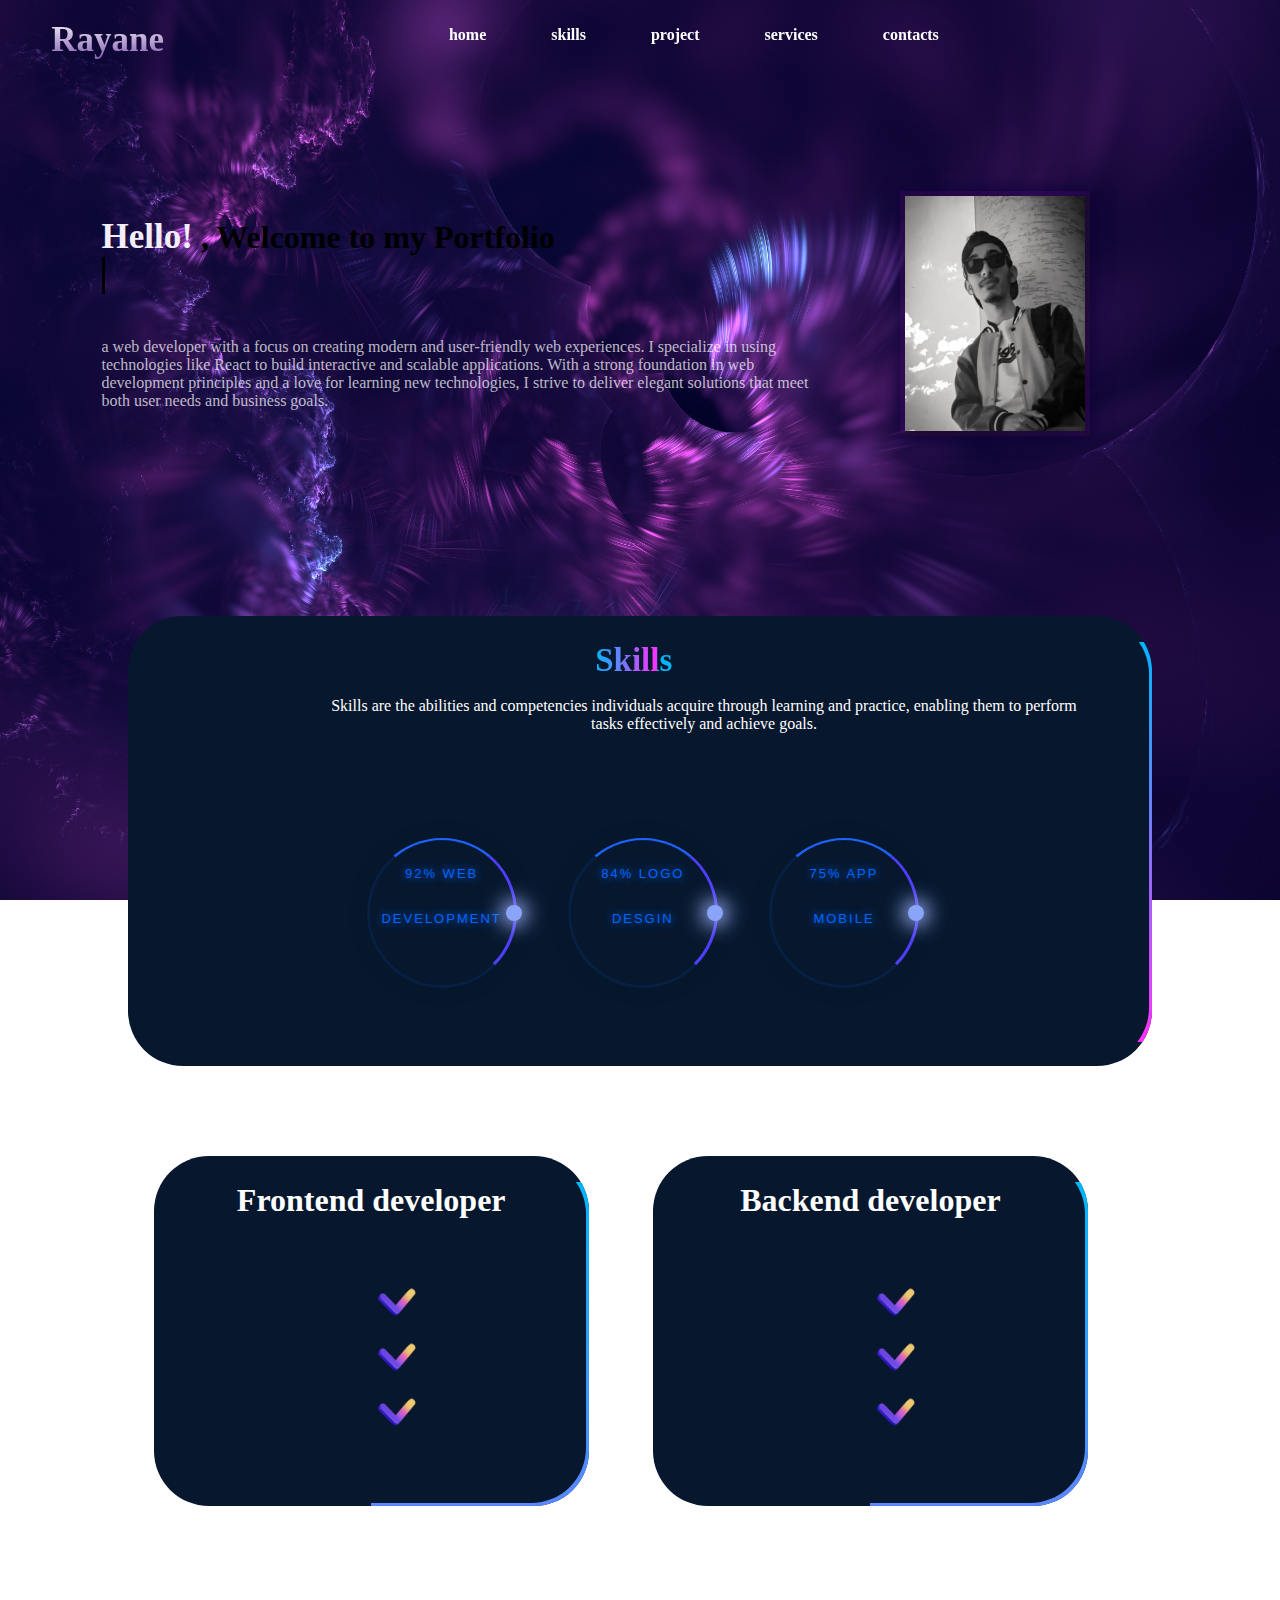
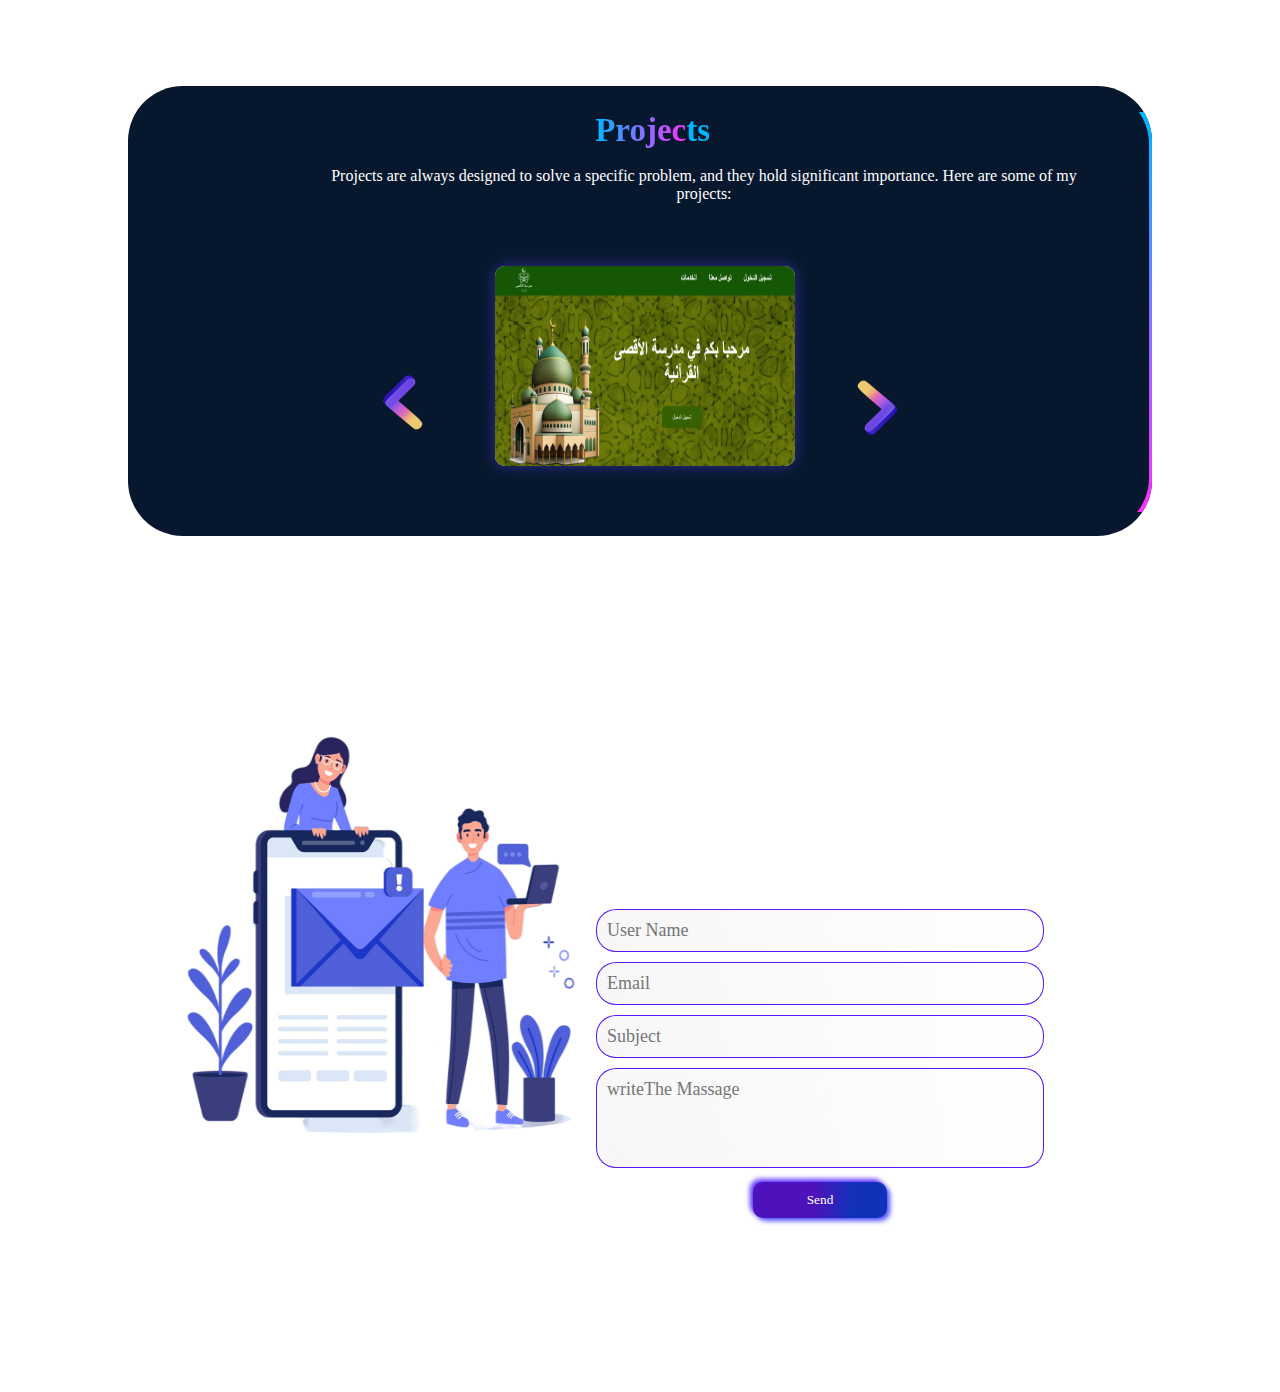
<file: index.html>
<!DOCTYPE html>
<html lang="en">
<head>
    <meta charset="UTF-8">
    <meta name="viewport" content="width=device-width, initial-scale=1.0">
    <title>Rayane Protfolio</title>
    <link rel="stylesheet" href="profiltocss.css">
    <link rel="stylesheet" href="https://unpkg.com/boxicons@latest/css/boxicons.min.css">

    <link rel="preconnect" href="https://fonts.googleapis.com">
    <link rel="preconnect" href="https://fonts.googleapis.com" crossorigin>
    <link href="https://fonts.googleapis.com/css2?family=Inter:wght@100..900&display=swap" rel="stylesheet">
    
</head>
<body>
    <header>
        <a href="#" class="logo"><!--<img src="img/logo.png" alt="logo">-->Rayane</a>

        <ul class="navlist">
            <li><a href="#">home</a></li>
            <li><a href="#skills">skills</a></li>
            <li><a href="#project">project</a></li>
            <li><a href="#">services</a></li>
            <li><a href="#con">contacts</a></li>
        </ul>
        <div class="nav-right">
            <!--<a href="#" class="btn">Book now</a>-->
            <div class="bx bx-menu" id="menu-icon"></div>

        </div>
    </header>
    
    <section>
        <img src="Screenshot_2024-06-12-19-03-40-36_99c04817c0de5652397fc8b56c3b3817.jpg" alt="myphoto" id="home_pic">
        <div id="word">
        <h1>
            <span class="hello">Hello!</span> , Welcome to my Portfolio <div class="loader">I'm Bouafia Rayane </div>

        </h1>
        <p> a  web developer with a focus on creating modern and user-friendly web experiences. I specialize in using technologies like React to build interactive and scalable applications. With a strong foundation in web development principles and a love for learning new technologies, I strive to deliver elegant solutions that meet both user needs and business goals.</p>
        </div>
        
        
    </section>
    <div class="skills" id="skills">
        <a href="#" class="btn-shine">Skills</a>
        <p>Skills are the abilities and competencies individuals acquire through learning and practice, enabling them to perform tasks effectively and achieve goals.</p>
        <div class="circle">
            <div class="skill-circle">92%  web development
                <span></span>
            </div>
            <div class="skill-circle">84%  logo desgin
                <span></span>
            </div>
            <div class="skill-circle">75%  app mobile
                <span></span>
            </div>
        </div>
    </div>
    <div class="skills_front_back">
        <div class="skills_front">
            <h1>Frontend developer</h1>
            
                <div class="S_line">
                    <img src="8703872_tick_check_ok_mark_accept_icon.png" alt="img">
                    <p>HTML</p>
                    
                    <img src="8703872_tick_check_ok_mark_accept_icon.png" alt="img">
                    <p>bootstarp</p>
                    
                </div>
                <div class="S_line">
                    <img src="8703872_tick_check_ok_mark_accept_icon.png" alt="img">
                    <p>CSS</p>
                    
                    <img src="8703872_tick_check_ok_mark_accept_icon.png" alt="img">
                    <p>GIT</p>
                </div>
                <div class="S_line">
                    <img src="8703872_tick_check_ok_mark_accept_icon.png" alt="img">
                    <p>JavaScript</p>
                    
                    <img src="8703872_tick_check_ok_mark_accept_icon.png" alt="img">
                    <p>React</p>
                </div>
           
            

        </div>
        <div class="skills_back">
            
            <h1>Backend developer</h1>
            <div class="S_line">
                <img src="8703872_tick_check_ok_mark_accept_icon.png" alt="img">
                <p>PHP</p>
                
                <img src="8703872_tick_check_ok_mark_accept_icon.png" alt="img">
                <p>MySQL</p>
                
            </div>
            <div class="S_line">
                <img src="8703872_tick_check_ok_mark_accept_icon.png" alt="img">
                <p>Node JS</p>
                
                <img src="8703872_tick_check_ok_mark_accept_icon.png" alt="img">
                <p>Firebase</p>
            </div>
            <div class="S_line">
                <img src="8703872_tick_check_ok_mark_accept_icon.png" alt="img">
                <p>Python</p>
                
                <img src="8703872_tick_check_ok_mark_accept_icon.png" alt="img">
                <p>SQL</p>
            </div>
        </div>
    </div>
    <div class="project" id="project">
        <a href="#" class="btn-shine" id="project_T">Projects</a>
        <p class="project_p">Projects are always designed to solve a specific problem, and they hold significant importance. Here are some of my projects:</p>
        
        
        <div class="container">
            
            <img src="8703872_tick_check_ok_mark_accept_icon.png " alt="" id="scroll-left">
            
            <div class="cartP">
                <div class="card" >
                    
                    <img src="Capture d'écran 2024-06-03 180048 (1).png" alt="1" >
                    <div class="card__content">
                      <p class="card__title">Quranic School</p>
                      <p class="card__description">Website,where people can study online</p>
                      <p class="card__description">Website,where people can study online</p>
                    </div>
                  </div>
                  <div class="card">
                    
                    <img src="jaredd-craig-HH4WBGNyltc-unsplash.jpg" alt="3">
                    <div class="card__content">
                      <p class="card__title">ntl3o kaml</p>
                      <p class="card__description">Website, contains all cours about informatique</p>
                      <a href="https://rayaneca.github.io/rayane.github.io/" class="card__description">click on me ...</a>
                      
                      
                    </div>
                  </div>
                
                    
                    
                    
                
                
            </div>
            <img src="8703872_tick_check_ok_mark_accept_icon.png " alt="" id="scroll-right">
        </div>
    </div>
    <div class="contact" id="con">
        
             <img src="concept-landing-page-new-message.png" alt="hi" class="img_email">
        
        <br>
        <form action="process.php" method="post" class="send_email">
            <input type="text" name="name" placeholder="User Name" class="form_contrl mb-2">
            
            <input type="email" name="email" placeholder="Email" class="form_contrl mb-2">
            
            <input type="text" name="subject" placeholder="Subject" class="form_contrl mb-2">
            
            <textarea name="msg" class="form_contrl" placeholder="writeThe Massage" style="height: 100px; resize: none;"></textarea>
            <button class="btn" name="btn-send">Send</button>
        </form>
        




    </div>


    <script>


        /*
        let word = document.getElementById('word');
        let home_pic = document.getElementById('home_pic');

        window.addEventListener('scroll',function(){
            let value = window.scrollY;
            home_pic.style.left = value * 0.25+'px';

        })
        */
       /*
        document.addEventListener('DOMContentLoaded', function() {
        let word = document.getElementById('word');
        let home_pic = document.getElementById('home_pic');

        window.addEventListener('scroll', function() {
            let value = window.scrollY;
            home_pic.style.left = value *0.8 + 'px';
        });
        });
        */
        
        
            document.addEventListener('DOMContentLoaded', function() {
                let home_pic = document.getElementById('home_pic');
                let word = document.getElementById('word');


                window.addEventListener('scroll', function() {
                    let value = window.scrollY;
                    

                    // Set opacity to hide the image gradually

                    
                    if(value>150){
                    let opacity = 1 - (value-150) / 150;    
                        home_pic.style.opacity = opacity.toFixed(2);
                    }
                    else{
                        home_pic.style.opacity=1;
                    }
                    // Limit opacity to two decimal places
                });
                
                window.addEventListener('scroll', function() {
                    let value2 = window.scrollY;
                    // Adjust 100 to change the speed of disappearance
                    
                    // Set opacity to hide the image gradually
                    let number = value2;
                    
                        if(value2>210){
                            let opacity2 = 1 -  (value2-210) / 330;    
                            word.style.opacity = opacity2.toFixed(2); 
                        }
                        else{
                            word.style.opacity=1;
                        }
                    
                });
            });
        
            
        

    </script>
    <!--
    <script type="text/javascript">
        let menu= document.querySelector('#menu-icon');
        let navlist =document.querySelector('.navlist');
        
        menu.onclick = () =>{
            menu.classList.toggle('bx-x');
            navlist.classList.toggle('open')
        }

        
    </script>-->
    <script type="text/javascript">
        let menu = document.querySelector('#menu-icon');
        let navlist = document.querySelector('.navlist');
        let navLinks = document.querySelectorAll('.navlist a');

        menu.onclick = () => {
            menu.classList.toggle('bx-x');
            navlist.classList.toggle('open');
        }

        navLinks.forEach(link => {
            link.onclick = () => {
                if (navlist.classList.contains('open')) {
                    menu.classList.remove('bx-x');
                    navlist.classList.remove('open');
                }
            }
        });
    </script>
    
    <Script>
        document.addEventListener('DOMContentLoaded', function() {
            const scrollLeftButton = document.getElementById('scroll-left');
            const scrollRightButton = document.getElementById('scroll-right');
            const scrollContainer = document.querySelector('.cartP');
        
            scrollLeftButton.addEventListener('click', function() {
                scrollContainer.scrollBy({
                    left: -400, // Adjust this value as needed
                    behavior: 'smooth'
                });
            });
        
            scrollRightButton.addEventListener('click', function() {
                scrollContainer.scrollBy({
                    left: 400, // Adjust this value as needed
                    behavior: 'smooth'
                });
            });
        });
        </Script>
</body>
</html>
</file>
<file: profiltocss.css>
*{
    padding: 0;
    margin: 0;
    box-sizing: border-box;
    text-decoration: none;
    list-style: none;
    font-family: cursive;            /*--------------لخط --------------*/
    scroll-behavior: smooth;
    
}
body {
    background-image: url("1058242.jpg");
    /*background-image: url("376037.jpg");*/
    background-size: cover;      /* Ensures the image covers the whole area */
    background-repeat: no-repeat; /* Prevents the image from repeating */
    background-position: center; /* Centers the image in the viewport */
    background-attachment: fixed; /* Ensures the background image stays fixed during scroll */
    
}


header {
    position: fixed;
    width: 100%;
    top: 0;
    right: 0;
    z-index: 1000;
    padding: 35px 8%;
    display: flex;
    align-items: center;
    justify-content: space-between;
    background-color: transparent; /* Initial transparent background */
    transition: background-color 0.3s ease; /* Smooth transition for background color */
}

header.scrolled {
    background-color: black; /* Change background color when scrolled */
}

/*------scroll ------*/
::-webkit-scrollbar{
    width: 4px;

}
::-webkit-scrollbar-track{
    background-color: rgb(20, 8, 48);
}
::-webkit-scrollbar-thumb{
    border-radius: 10px;
    background: linear-gradient(rgb(255, 48, 255), rgb(0, 183, 255));
}
/*-----end scroll----*/

#home_pic {
    position: relative;
    transition: opacity 0s ease;
    opacity: 1;
}
#word{
    
    transition: opacity 0s ease;
    opacity: 1;
}


.logo{
    display: flex;
    align-items: center;
    font-size: 35px;
    font-weight: 800;
    background: linear-gradient(rgba(255, 255, 255, 0.966), rgb(129, 89, 175));
    -webkit-background-clip: text;
    -webkit-text-fill-color: transparent;
    background-clip: text;

}
.logo img{
    width: 50px;
    height: auto;

}
.navlist{
    display: flex;
}
.navlist a{
    
    display: inline-block;
    margin: 0px 35px 10px 30px;
    color: #fff;
    font-size: 16px;
    font-weight: 600;
    transition: all .50s ease;
}
.navlist a:hover{
    text-shadow: 3px 3px 3px rgb(23, 5, 53) ;
}
.nav-right{
    display: flex;
    align-items: center;
}

#menu-icon{
    font-size: 34px;
    color: #fff;
    z-index: 10001;
    cursor: pointer;
    display: none;
}

section{
    
    display: flex;
    padding-top: 10vw;
    padding-left: 1vw;
    /*flex-direction: column;*/

}
section h1{

    animation: colorChange 2.5s infinite;
    padding-top: 10%;
    padding-left: 10%;
    white-space: nowrap;
    order: 1;
    
    
}
section p{
    width: 80%;
    margin-top: 5%;
    margin-left: 10%;
    color: rgba(255, 255, 255, 0.712);
}
section img{
    margin-right: 15%;
    margin-top: 5%;

    width: 15%;
    height: auto;
    animation: profile_animate 5s ease-in-out infinite 1s;
    background-size: cover;
    justify-self: center;
    /*box-shadow: inset 0px 10px 10px 20px rgb(102, 255, 0);*/
    box-shadow: inset 0px 0px 15px 3px rgb(0, 12, 39);
    /*box-shadow:  0px 0px 15px 3px red;*/
    box-shadow: 0px 0px 15px 3px rgba(12, 0, 56, 0.76); 
    /*border: 5px solid #3b3c507a;*/  
    border: 5px solid transparent; background-clip: padding-box; background: radial-gradient(circle farthest-corner at 10% 20%, rgba(33, 10, 46, 0.671) 17.8%, rgba(45, 1, 95, 0.493) 100.2%);


    order: 2;

}
@keyframes profile_animate{
    0%{
        border-radius: 60% 40% 30% 70%/60% 30% 70% 40%;
    }

    50%{
        border-radius: 30% 60% 70% 40%/50% 60% 30% 60%;
    }

    100%{
        border-radius: 60% 40% 30% 70%/60% 30% 70% 40%;
    }


}
@keyframes colorChange {
    0% {
        color: rgb(255, 255, 255);
    }
    50% {
        color: rgb(142, 113, 170);
    }
    100% {
        color:rgb(255, 255, 255);
    }
}

.loader {
    position: relative;
    overflow: hidden;
    border-right: 3px solid;
    width: 0px;
    animation: typewriter 2s steps(10)  infinite alternate , blink 0.5s steps(10) infinite;
  }
  
  
  @keyframes typewriter {
    0% {
      width: 25px;
    }
  
    100% {
      width: 270px;
    }
  }
  
  @keyframes blink {
    0% {
      border-right-color: rgba(255,255,255,.75);
      ;
    }
  
    100% {
        border-right-color: transparent;
    }
  }
.hello{
    font-size: 35px;
    font-weight: 600;
    color:rgb(242, 237, 247);
}

/*
.skills {
  padding: 2%;
  margin-top: 20vh;
  margin-bottom: 20vh;
  margin-left: 10vw;
  margin-right: 10vw;
  width: 80vw;
  height: 400px;
  background-color: rgb(5, 5, 5);
  border-radius: 55px;
  position: relative;
  overflow: hidden; /* Ensure pseudo-elements stay within the border-radius 
  }
*/

.skills {
  padding: 2%;
  margin-top: 20vh;
  margin-bottom: 10vh;
  margin-left: 10vw;
  margin-right: 10vw;
  width: 80vw;
  height: 450px;
  background: #07182E;
  position: relative;
  display: block;
  /*place-content: center;*/
  place-items: center;
  overflow: hidden;
  border-radius: 55px;
}

.skills p {
  margin-top: 2vh;
  margin-left: 10vw;
  text-align: center;
  width: 60vw;
  position: relative;
  z-index: 1;
  color: white;
  font-size: 1em;
}

.skills::before {
  content: '';
  position: absolute;
  width: 82vw;
  background-image: linear-gradient(180deg, rgb(0, 183, 255), rgb(255, 48, 255));
  height: 400px;
  animation: rotBGimg 6s linear infinite;
  transition: all 1s linear;
}

@keyframes rotBGimg {
  from {
    transform: rotate(0deg);
  }

  to {
    transform: rotate(360deg);
  }
}

.skills::after {
  content: '';
  position: absolute;
  background: #07182E;
  ;
  inset: 3px;
  border-radius: 55px;
}  
/* .card:hover:before {
  background-image: linear-gradient(180deg, rgb(81, 255, 0), purple);
  animation: rotBGimg 3.5s linear infinite;
} */


.btn-shine {
    position: relative;
    z-index: 1;
    margin-left: 34.5vw;
    text-align: center;
    transform: translate(-50%, -50%);
    align-items: center;
    color: #fff;
    background: linear-gradient(to right,rgb(0, 183, 255) 0,rgb(255, 48, 255) 80%, rgb(0, 183, 255) 20%);
    background-position: 0;
    -webkit-background-clip: text;
    -webkit-text-fill-color: transparent;
    animation: shine 6s infinite linear;
    animation-fill-mode: forwards;
    -webkit-text-size-adjust: none;
    font-weight: 600;
    font-size: 33px;
    text-decoration: none;
    white-space: nowrap;
  }
  @-moz-keyframes shine {
    0% {
      background-position: 0;
    }
    60% {
      background-position: 80px;
    }
    100% {
      background-position: 80px;
    }
  }
  @-webkit-keyframes shine {
    0% {
      background-position: 0;
    }
    60% {
      background-position: 80px;
    }
    100% {
      background-position: 80px;
    }
  }
  @-o-keyframes shine {
    0% {
      background-position: 0;
    }
    60% {
      background-position: 80px;
    }
    100% {
      background-position: 80px;
    }
  }
  @keyframes shine {
    0% {
      background-position: 0;
    }
    60% {
      background-position: 80px;
    }
    100% {
      background-position: 80px;
    }
  }

  .circle{
    text-align: center;
    display: flex;
    margin-top: 20vh;
    margin-right: 31vw;
  }

  .skill-circle {
    padding: 10px;
    margin-right: 4vw;
    position: relative;
    z-index: 1;
    top: 50%;
    left: 50%;
    transform: translate(-50%, -50%);
    width: 150px;
    height: 150px;
    background: transparent;
    border: 3px solid rgba(0, 102, 255, 0.1);
    border-radius: 50%;
    text-align: center;
    line-height: 45px;
    font-family: sans-serif;
    font-size: 13px;
    color: #0066ff;
    letter-spacing: 2px;
    text-transform: uppercase;
    text-shadow: 0 0 10px #0066ff;
    box-shadow: 0 0 20px rgba(0, 0, 0, .15);
  }
  
  .skill-circle::before {
    content: '';
    position: absolute;
    top: -3px;
    left: -3px;
    width: 100%;
    height: 100%;
    border: 3px solid transparent;
    border-top: 2px solid #1d63fc;
    border-right: 3px solid hwb(246 24% 0%);
    border-radius: 50%;
    animation: animateC 2s linear infinite;
  }
  
  .skill-circle span {
    display: block;
    position: absolute;
    top: calc(50% - 2px);
    left: 50%;
    width: 50%;
    height: 4px;
    background: transparent;
    transform-origin: left;
    animation: animate 2s linear infinite;
  }
  
  .skill-circle span::before {
    content: '';
    position: absolute;
    width: 16px;
    height: 16px;
    border-radius: 50%;
    background: rgb(138, 164, 250);
    top: -6px;
    right: -8px;
    box-shadow: 0 0 20px 5px rgb(159, 181, 255);
  }
  
  @keyframes animateC {
    0% {
      transform: rotate(0deg);
    }
  
    100% {
      transform: rotate(360deg);
    }
  }
  
  @keyframes animate {
    0% {
      transform: rotate(45deg);
    }
  
    100% {
      transform: rotate(405deg);
    }
  }




  /*-------------          hada ta3 box skills front_end     back_ end      ------------------------------*/


.skills_front_back{
  display: flex;

}
.skills_front{
  display: flex;
}
.skills_front h1,.skills_back h1{
position: relative;
z-index: 1;
color: #fff;
margin-bottom: 6vh;
}
.S_line{
  display: flex;
  
}
.S_line p{
  margin-right: 0vw;
  position: relative;
  z-index: 1;
  color: #fff;

}
.S_line img{
  margin-right: -10vw;
  position: relative;
  z-index: 1;
  width: 55px;
  height: 55px;

}

  
.skills_front {
  text-align: center;
  padding: 2%;
  margin-top: 0vh;
  margin-bottom: 20vh;
  margin-left: 12vw;
  margin-right: 0vw;
  width: 35vw;
  height: 350px;
  background: #07182E;
  position: relative;
  display: block;
  /*place-content: center;*/
  place-items: center;
  overflow: hidden;
  border-radius: 55px;
}

.skills_front p {
  margin-top: 2vh;
  margin-left: 10vw;
  text-align: center;
  width: 60vw;
  position: relative;
  z-index: 1;
  color: white;
  font-size: 1em;
}

.skills_front::before {
  content: '';
  position: absolute;
  width: 82vw;
  background-image: linear-gradient(180deg, rgb(0, 183, 255), rgb(255, 48, 255));
  height: 900px;
  animation: rotBGimg 6s linear infinite;
  transition: all 1s linear;
}

@keyframes rotBGimg {
  from {
    transform: rotate(0deg);
  }

  to {
    transform: rotate(360deg);
  }
}

.skills_front::after {
  content: '';
  position: absolute;
  background: #07182E;
  ;
  inset: 3px;
  border-radius: 55px;
}
.skills_back {
  text-align: center;
  padding: 2%;
  margin-top: 0vh;
  margin-bottom: 20vh;
  margin-left: 5vw;
  margin-right: 15vw;
  width: 35vw;
  height: 350px;
  background: #07182E;
  position: relative;
  display: block;
  /*place-content: center;*/
  place-items: center;
  overflow: hidden;
  border-radius: 55px;
}

.skills_back p {
  margin-top: 2vh;
  margin-left: 10vw;
  text-align: center;
  width: 60vw;
  position: relative;
  z-index: 1;
  color: white;
  font-size: 1em;
}

.skills_back::before {
  content: '';
  position: absolute;
  width: 82vw;
  background-image: linear-gradient(180deg, rgb(0, 183, 255), rgb(255, 48, 255));
  height: 900px;
  animation: rotBGimg 6s linear infinite;
  transition: all 1s linear;
}

@keyframes rotBGimg {
  from {
    transform: rotate(0deg);
  }

  to {
    transform: rotate(360deg);
  }
}

.skills_back::after {
  content: '';
  position: absolute;
  background: #07182E;
  ;
  inset: 3px;
  border-radius: 55px;
}

/********************************************************************************/
/*-------------------------------------------------------------------------------*/
/*-------------------------------------------------------------------------------*/
/*-------------------------------------------------------------------------------*/
/*--------------------------------Start project----------------------------------*/
/*-------------------------------------------------------------------------------*/
/*-------------------------------------------------------------------------------*/
/*-------------------------------------------------------------------------------*/
/****************************************************************/



.project {
  padding: 2%;
  margin-top: 0vh;
  margin-bottom: 10vh;
  margin-left: 10vw;
  margin-right: 10vw;
  width: 80vw;
  height: 450px;
  background: #07182E;
  position: relative;
  display: block;
  /*place-content: center;*/
  place-items: center;
  overflow: hidden;
  border-radius: 55px;
}

.project_p {
  margin-top: 2vh;
  margin-left: 10vw;
  text-align: center;
  width: 60vw;
  position: relative;
  z-index: 1;
  color: rgb(255, 255, 255);
  font-size: 1em;
}

.project::before {
  content: '';
  position: absolute;
  width: 82vw;
  background-image: linear-gradient(180deg, rgb(0, 183, 255), rgb(255, 48, 255));
  height: 400px;
  animation: rotBGimg 6s linear infinite;
  transition: all 1s linear;
}

@keyframes rotBGimg {
  from {
    transform: rotate(0deg);
  }

  to {
    transform: rotate(360deg);
  }
}

.project::after {
  content: '';
  position: absolute;
  background: #07182E;
  ;
  inset: 3px;
  border-radius: 55px;
}  
/* .card:hover:before {
  background-image: linear-gradient(180deg, rgb(81, 255, 0), purple);
  animation: rotBGimg 3.5s linear infinite;
} */





.container {
  display: flex;
  justify-content: center;
  align-items: center;
  width: 100%;
  box-sizing: border-box;
  
  position: relative;
  z-index: 1;
}
.container img{
  width: 80px;
  height: 80px;
}
#scroll-left{

  transform: rotate(90deg);
  transition: transform 0s ease;
}

#scroll-right{

  transform: rotate(-90deg);
  transition: transform 0s ease;
}
.cartP {
  margin-top: 5vh;
  display: flex;
  overflow-x: auto;
  white-space: nowrap;
  width: 40%;
  box-sizing: border-box;
  -ms-overflow-style: none;  /* IE and Edge */
  scrollbar-width: none;  /* Firefox */
  height: 40vh;
}

.cartP::-webkit-scrollbar {
  display: none;  /* Chrome, Safari, Opera */
}

.cartP_box {
  flex: 0 0 auto;
  margin-right: 20px;
  display: flex;
  justify-content: center;
  align-items: center
}

.cartP_box img {
  width: 100px;
  height: 500px;
  transition: transform 0.3s ease;
}

.cartP_box img:hover {
  transform: scale(1.1);
}
/*
button {
  background-color: 
  border: none; 
  color: white;
  padding: 15px 32px;
  text-align: center;
  text-decoration: none; 
  display: inline-block; 
  font-size: 16px;
  margin: 4px 2px;
  cursor: pointer;
  border-radius: 16px;
}

button:hover {
  background-color: #005f6b; 
}
*/



.card {
  margin-top: 2vh;
  width: 300px;
  height: 200px;
  background-color: #f2f2f2;
  border-radius: 10px;
  display: flex;
  align-items: center;
  justify-content: center;
  overflow: hidden;
  perspective: 1000px;
  box-shadow: 0 0 14px #6044fd7a;
  transition: all 0.6s cubic-bezier(0.175, 0.885, 0.32, 1.275);


  
  flex: 0 0 auto;
  margin-right: 50px;
  margin-left: 50px;

  
  background-size: cover;      /* Ensures the image covers the whole area */
  background-repeat: no-repeat; /* Prevents the image from repeating */
  background-position: center; /* Centers the image in the viewport */
  background-attachment: fixed; /* Ensures the background image stays fixed during scroll */
}


.card:hover {
  transform: scale(1.1);
  box-shadow: 0 8px 16px rgba(255, 255, 255, 0.2);
}

.card__content {
  position: absolute;
  padding: 10px;
  top: 0;
  left: 0;
  width: 100%;
  height: 100%;
  box-sizing: border-box;
  background-color: #d1deffbe;
  transform: rotateX(-90deg);
  transform-origin: bottom;
  transition: all 0.6s cubic-bezier(0.175, 0.885, 0.32, 1.275);
}

.card:hover .card__content {
  transform: rotateX(0deg);
}

.card__title {
  margin: 0;
  font-size: 24px;
  color: #ffffff;
  font-weight: 700;
  text-shadow: 1px 1px 2px black;
}

.card:hover svg {
  scale: 0;
}
.card__description {
  max-width: 100px;
  margin: 10px 0 0;
  font-size: 13px;
  color: #242424;
  line-height: 1.4;
  text-shadow: 1px 1px 1px rgba(0, 0, 0, 0.527);
  word-break: break-word; /* Ensures words break to fit within the max-width */
  overflow-wrap: break-word; /* Fallback for compatibility */
}

.card img{
  width: 300px;
  height: 200px;
}



/***************************************end project************************************/




  
/********************************************************************************/
/*-------------------------------------------------------------------------------*/
/*-------------------------------------------------------------------------------*/
/*-------------------------------------------------------------------------------*/
/*--------------------------------Start contacts----------------------------------*/
/*-------------------------------------------------------------------------------*/
/*-------------------------------------------------------------------------------*/
/*-------------------------------------------------------------------------------*/
/**********************************************************************************/

.contact {
  display: flex;
  padding: 20px;
  border-radius: 8px;
  width: 300px;
  margin: 0 auto;



  
  width: 80vw;
  height: 600px;
  background-color: rgba(245, 222, 179, 0);
  margin: 10vw;

}

.img_email{
  width: 35vw; 
  height: 500px;
}
.send_email{
  margin-top: 25vh;
  width: 35vw;
}

.form_contrl {
  color: white;
  font-size: 18px;
  width: 100%;
  padding: 10px;
  margin-bottom: 10px;
  border: 1px solid rgba(77, 4, 248, 0.925);
  border-radius: 20px;
  background-color: #00000000;
  background-image: radial-gradient(circle
        farthest-corner at 00% 100%, #cecece2c 0%,
        #1231b900 100%);
}
.form_contrl:focus{
  background-color: #00000048;
  
}
textarea.form_contrl {
  resize: vertical;
}

.btn {
  margin-left: 35%;
  display: inline-block;
  background-image: radial-gradient(circle
        farthest-corner at 10% 40%, #4d12bb 40%,
        #1231b9 70%);
  box-shadow: 3px 3px 5px 0px rgba(33, 33, 255, 0.781), -3px -3px 5px 0px rgba(55, 0, 255, 0.801);
  color: #fff;
  padding: 10px 20px;
  text-align: center;
  border: none;
  border-radius: 10px;
  cursor: pointer;
  width: 30%;
}

.btn:hover {
  
  background-image: radial-gradient(circle
        farthest-corner at 10% 40%, #6a19ff 40%,
        #103cff 70%);
  box-shadow: 3px 3px 7px 0px rgb(49, 49, 255), -3px -3px 7px 0px rgb(85, 38, 253);
}

.mb-2 {
  margin-bottom: 10px;
}











/***********************************end _ contacts***************************************/




@media(max-width:1300px){
    header{
        padding: 20px 4%;
    }
}

@media(max-width:1050px){
    .logo{
        font-size: 25px;
    }
    .logo img{
        width: 40px;
        height: auto;
    }
    .navlist a{
        margin: 0 25px;
    }
    .btn{
        padding: 11px 23px;

    }
     
}

@media(max-width:940px){
    #menu-icon{
        display: block;
      }
      .navlist{
        position: absolute;
        top: 0;
        right: -100%;
        width: 100%;
        height: 100vh;
        backdrop-filter: blur(30px);
        display: flex;
        align-items: center;
        flex-direction: column;
        padding-top: 180px;
        transition: all .7 ease;
      }
      .navlist a{
        display: block;
        padding: 0;
        margin: 0px 0px 50px 0px;
        font-size: 1.7rem;
    
      }
      .navlist.open{
        right: 0;
      }


      
}
@media(max-width:450px){
  
  .contact {
    display: block;
    padding: 10px;
    border-radius: 8px;
    margin: 0 auto;
  
  
  
    
    width: 80vw;
    height: 600px;
    background-color: rgba(245, 222, 179, 0);
    margin: 5vw;
    margin-bottom: 20vh;
  }
.img_email{
  width: 80vw; 
  height: 400px;
}
.send_email{
  margin-top: 0vh;
  width: 80vw;
}
  .skills {
    padding: 1%;
    margin-top: 10vh;
    margin-bottom: 5vh;
    margin-left: 3vw;
    margin-right: 3vw;
    width: 94vw;
    height: 750px;
    background: #07182E;
    position: relative;
    display: block;
    /*place-content: center;*/
    place-items: center;
    overflow: hidden;
    border-radius: 55px;
  }
  
.skills p {
  margin-top: 2vh;
  margin-left: 5vw;
  text-align: center;
  width: 80vw;
  position: relative;
  z-index: 1;
  color: white;
  font-size: 0.9em;
}

.skills::before {
  content: '';
  position: absolute;
  width: 500px;
  background-image: linear-gradient(180deg, rgb(0, 183, 255), rgb(255, 48, 255));
  height: 750px;
  animation: rotBGimg 6s linear infinite;
  transition: all 1s linear;
  border-radius: 30%;
}
.skills::after {
  content: '';
  position: absolute;
  background: #07182E;
  ;
  inset: 2px;
  border-radius: 55px;
}

.btn-shine {
  position: relative;
  z-index: 1;
  margin-left: 40vw;
  text-align: center;
  transform: translate(-50%, -50%);
  align-items: center;
  color: #fff;
  background: linear-gradient(to right,rgb(0, 183, 255) 0,rgb(255, 48, 255) 80%, rgb(0, 183, 255) 20%);
  background-position: 0;
  -webkit-background-clip: text;
  -webkit-text-fill-color: transparent;
  animation: shine 6s infinite linear;
  animation-fill-mode: forwards;
  -webkit-text-size-adjust: none;
  font-weight: 600;
  font-size: 45px;
  text-decoration: none;
  white-space: nowrap;
}
.circle{
  text-align: center;
  display: block;
  margin-top: 16vh;
  margin-right: 0vw;
  margin-left: -55vw;
}
  
  .skill-circle {
    padding: 0px;
    ;
    margin-right: 6vw;
    margin-top: 8vw;
    margin-left: 25vw;
    position: relative;
    z-index: 1;
    top: 50%;
    left: 50%;
    transform: translate(-50%, -50%);
    width: 125px;
    height: 125px;
    background: transparent;
    border: 2px solid rgba(0, 102, 255, 0.1);
    border-radius: 50%;
    text-align: center;
    line-height: 50px;
    font-family: sans-serif;
    font-size: 13px;
    color: #0066ff;
    letter-spacing: 2px;
    text-transform: uppercase;
    text-shadow: 0 0 10px #0066ff;
    box-shadow: 0 0 20px rgba(0, 0, 0, .15);
  }
  
  .skill-circle::before {
    content: '';
    position: absolute;
    top: -3px;
    left: -3px;
    width: 100%;
    height: 100%;
    border: 2px solid transparent;
    border-top: 2px solid #1d63fc;
    border-right: 2px solid hwb(246 24% 0%);
    border-radius: 50%;
    animation: animateC 2s linear infinite;
  }
  
  .skill-circle span {
    display: block;
    position: absolute;
    top: calc(50% - 2px);
    left: 50%;
    width: 50%;
    height: 3px;
    background: transparent;
    transform-origin: left;
    animation: animate 2s linear infinite;
  }
  
  .skill-circle span::before {
    content: '';
    position: absolute;
    width: 12px;
    height: 12px;
    border-radius: 50%;
    background: rgb(138, 164, 250);
    top: -2px;
    right: -8px;
    box-shadow: 0 0 20px 5px rgb(159, 181, 255);
  }
  
.logo{
    margin-top: 2%;
}
.hello{
    font-size: 30px;
    font-weight: 600;
    color: rgb(255, 255, 255);
}
section{
    display: block;
}

section h1{
    
    color: rgb(255, 255, 255);
    padding-top: 16%;
    padding-left: 10%;
    font-size: 15px;    
    order: 2;
}
section img{
    margin-left: 30%;
    margin-top: 35%;

    width: 40%;
    height: auto;
    order: 1;

}
.btn-shine {
  margin-left: 27vw;
}


@keyframes typewriter {
    0% {
      width: 25px;
    }
  
    100% {
      width: 160px;
    }
  }
  




  /*-------------          hada ta3 box skills front_end     back_ end      ------------------------------*/


  .skills_front_back{
    display: block;
  
  }
  .skills_front{
    display: flex;
  }
  .skills_front h1,.skills_back h1{
  position: relative;
  z-index: 1;
  color: #fff;
  margin-bottom: 4vh;
  }
  
    
  .skills_front {
    text-align: center;
    padding: 2%;
    margin-top: 0vh;
    margin-bottom: 5vh;
    margin-left: 10vw;
    margin-right: 0vw;
    width: 80vw;
    height: 350px;
    background: #07182E;
    position: relative;
    display: block;
    /*place-content: center;*/
    place-items: center;
    overflow: hidden;
    border-radius: 55px;
  }
  
  .skills_back {
    text-align: center;
    padding: 2%;
    margin-top: 0vh;
    margin-bottom: 20vh;
    margin-left: 10vw;
    margin-right: 20vw;
    width: 80vw;
    height: 350px;
    background: #07182E;
    position: relative;
    display: block;
    /*place-content: center;*/
    place-items: center;
    overflow: hidden;
    border-radius: 55px;
  }
  
  .skills_back p {
    margin-top: 2vh;
    margin-left: 10vw;
    text-align: center;
    width: 60vw;
    position: relative;
    z-index: 1;
    color: white;
    font-size: 1em;
  }
  
  .skills_back::before {
    content: '';
    position: absolute;
    width: 82vw;
    background-image: linear-gradient(180deg, rgb(0, 183, 255), rgb(255, 48, 255));
    height: 900px;
    animation: rotBGimg 6s linear infinite;
    transition: all 1s linear;
  }
  
  @keyframes rotBGimg {
    from {
      transform: rotate(0deg);
    }
  
    to {
      transform: rotate(360deg);
    }
  }
  
  .skills_back::after {
    content: '';
    position: absolute;
    background: #07182E;
    ;
    inset: 3px;
    border-radius: 55px;
  }
  
  /********************************************************************************/






  
/********************************************************************************/
/*-------------------------------------------------------------------------------*/
/*-------------------------------------------------------------------------------*/
/*-------------------------------------------------------------------------------*/
/*--------------------------------Start project----------------------------------*/
/*-------------------------------------------------------------------------------*/
/*-------------------------------------------------------------------------------*/
/*-------------------------------------------------------------------------------*/
/****************************************************************/



.project {
  padding: 2%;
  margin-top: 0vh;
  margin-bottom: 10vh;
  margin-left: 3vw;
  margin-right: 3vw;
  width: 94vw;
  height: 450px;
}

.project_p {
  margin-top: 2vh;
  margin-left: 7vw;
  text-align: center;
  width: 80vw;
  position: relative;
  z-index: 1;
  color: rgb(255, 255, 255);
  font-size: 1em;
}


.project::after {
  content: '';
  position: absolute;
  background: #07182E;
  ;
  inset: 2px;
  border-radius: 55px;
}  




.container {

  display: flex;
  justify-content: center;
  align-items: center;
  width: 100%;
  box-sizing: border-box;
  
  position: relative;
  z-index: 1;
}
.container img{
  width: 60px;
  height: 60px;
}
.cartP {
  margin-top: 5vh;
  display: flex;
  overflow-x: auto;
  white-space: nowrap;
  width: 80%;
  box-sizing: border-box;
  -ms-overflow-style: none;  /* IE and Edge */
  scrollbar-width: none;  /* Firefox */
  height: 40vh;
}


.cartP_box img:hover {
  transform: scale(1.1);
}
.card {
  margin-top: 2vh;
  width: 180px;
  height: 180px;
  background-color: #f2f2f2;
  border-radius: 10px;
  margin-right: 10px;
  margin-left: 10px;

  
}


.card:hover {
  transform: scale(1);
  box-shadow: 0 8px 16px rgba(255, 255, 255, 0.2);
}


.card__title {
  margin: 0;
  font-size: 20px;
  color: #ffffff;
  font-weight: 700;
  text-shadow: 1px 1px 2px black;
}

.card:hover svg {
  scale: 0;
}
.card__description {
  max-width: 100px;
  margin: 10px 0 0;
  font-size: 10px;
  color: #242424;
  line-height: 1.4;
  text-shadow: 1px 1px 1px rgba(0, 0, 0, 0.527);
  word-break: break-word; /* Ensures words break to fit within the max-width */
  overflow-wrap: break-word; /* Fallback for compatibility */
}

.card img{
  width: 220px;
  height: 180px;
}



/***************************************end project************************************/

    
  

}
</file>
